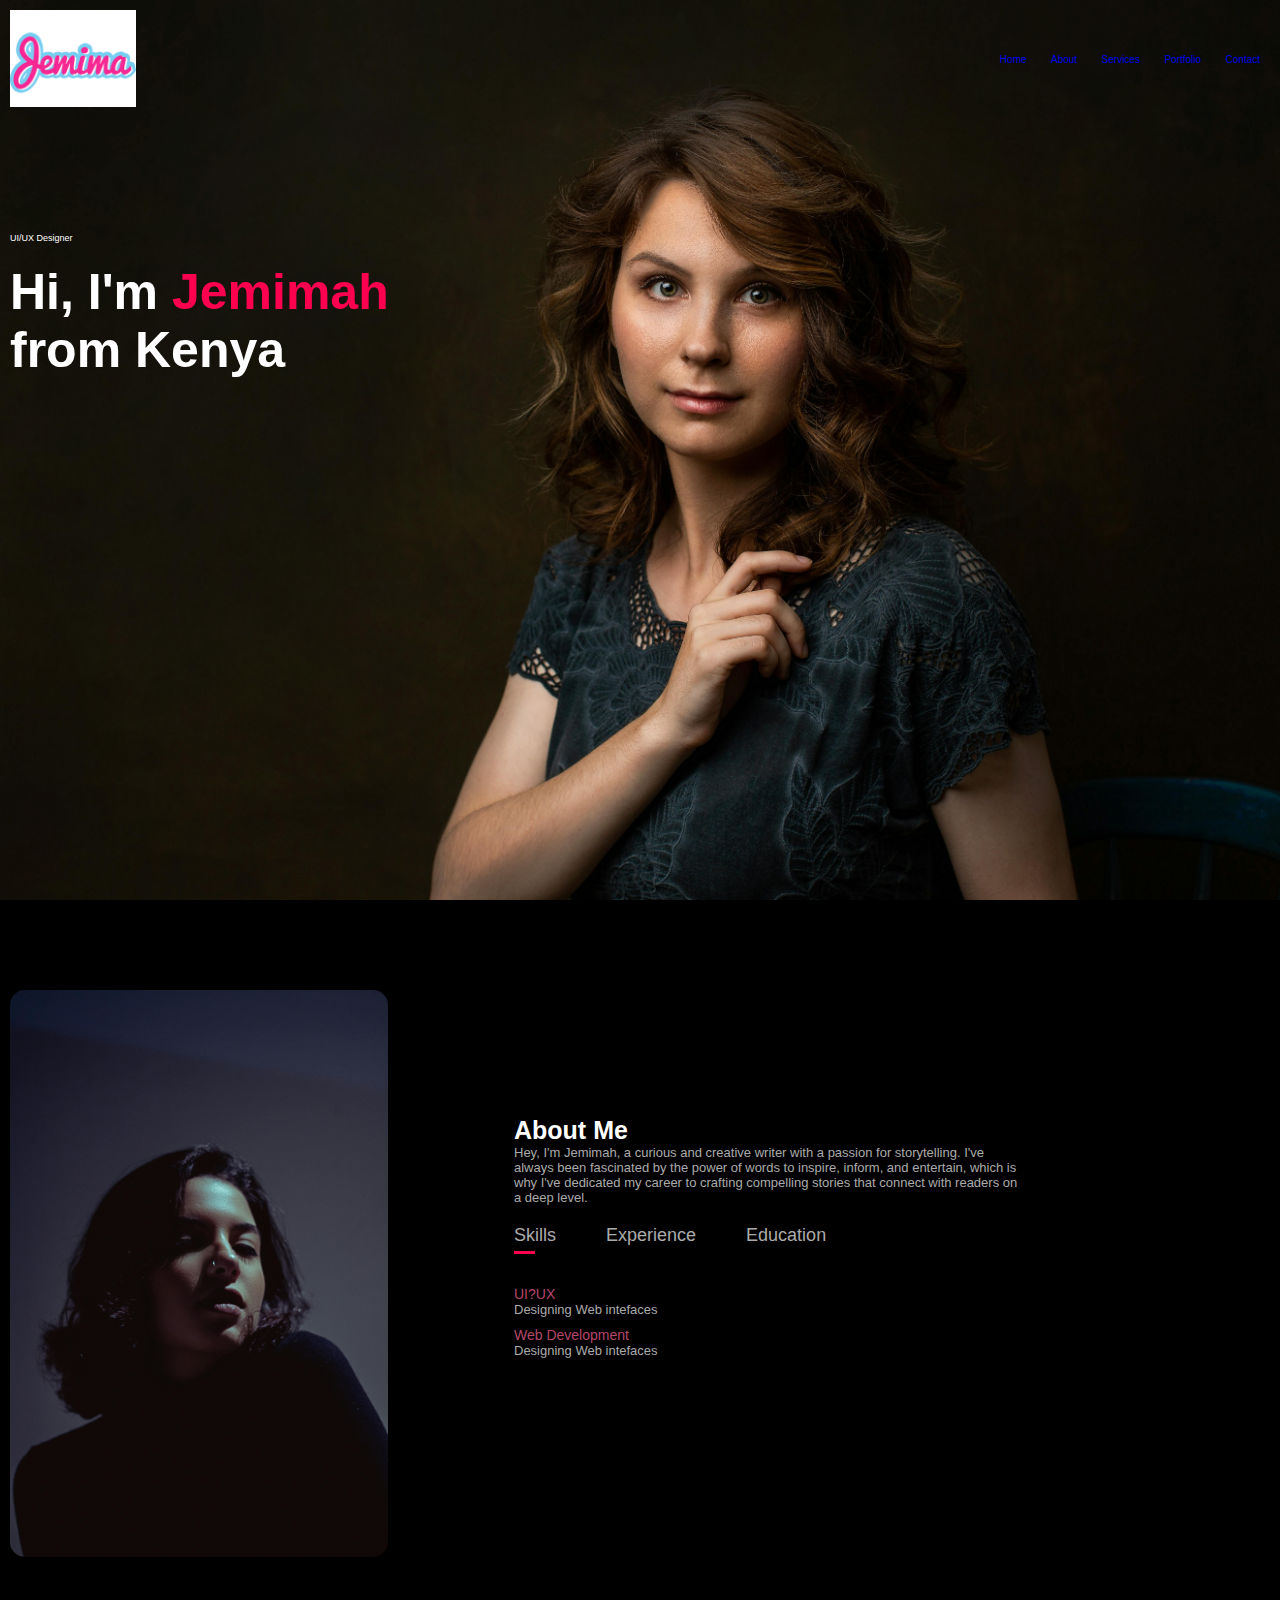
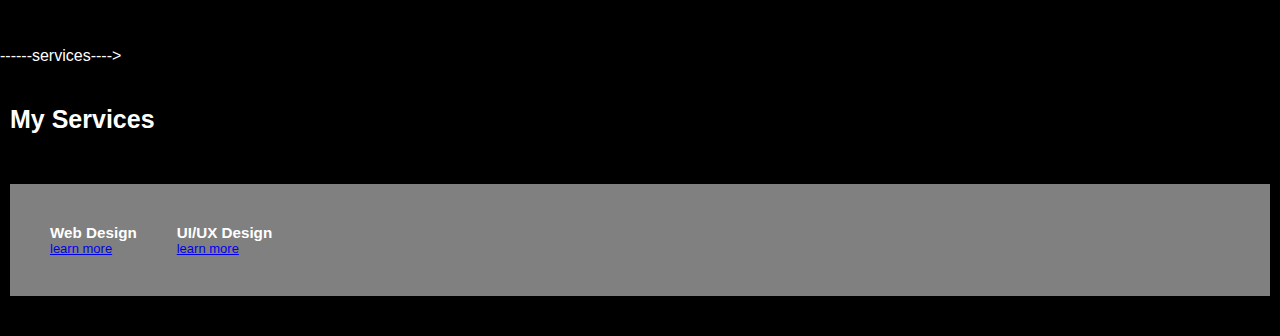
<file: index.html>
<!DOCTYPE html>
<html lang="en">
<head>
    <meta charset="UTF-8">
    <meta name="viewport" content="width=device-width, initial-scale=1.0">
    <title>Personal Portfolio</title>
    <link rel="stylesheet" href="style.css">
</head>
<body>
    <div id="header">
      <div class="container">
        <nav>
            <img src="image/jem(1).png" class="jem(1).png" width="10%">
            <ul>
                <li><a href="#">Home</a></li>
                <li><a href="#">About</a></li>
                <li><a href="#">Services</a></li>
                <li><a href="#">Portfolio</a></li>
                <li><a href="#">Contact</a></li>
            </ul>
        </nav>
        <div class="header-text">
            <p>UI/UX Designer</p>
            <h2>Hi, I'm <span>Jemimah <br></span>from Kenya</h2>
        </div>
      </div>  
    </div>
    <div id="about">
        <div class="container">
            <div class="row">
                <div class="about-col-1">
                    <img src="image/wback.jpeg" alt="" width="30%" height="15%">
                <div class="about-col-2">
                    <h3 class="sub-title">About Me</h3>
                    <p>Hey, I'm Jemimah, a curious and creative writer with a passion for storytelling. I've always been fascinated by the power of words to inspire, inform, and entertain, which is why I've dedicated my career to crafting compelling stories that connect with readers on a deep level.</p>
                      
                    <div class="tab-titles">
                        <p class="tab-links active-link" onclick="opentab('skills')">Skills</p>
                        <p class="tab-links onclick="opentab('Experience')">Experience</p>
                        <p class="tab-links" onclick="opentab('Education')">Education</p>
                    </div>
                    <div class="tab-contents active-tab" id="Skills">
                        <ul>
                            <li><span>UI?UX</span><br>Designing Web intefaces</li>
                            <li><span>Web Development</span><br>Designing Web intefaces</li>
                            
                        </ul>
                    </div>
                    <div class="tab-contents" id="Experience">
                        <ul>
                            <li><span>2024</span><br>Designing Web intefaces</li>
                            <li><span>2024</span><br>Designing Web intefaces</li>
                            
                        </ul>
                    </div>
                    <div class="tab-contents" id="Education">
                        <ul>
                            <li><span>2024</span><br>Designing Web intefaces</li>
                            <li><span>2024</span><br>Designing Web intefaces</li>
                            
                        </ul>
                    </div>
                    
                </div>
                </div>
            </div>
        </div>
    </div>
    ------services---->
    <div id="services">
        <div class="container">
            <h4 class="sub-title">My Services</h4> 
            <div class="services-list">
                <div>
                    <h3>Web Design</h3>
                    <a href="#">learn more</a>
                </div>
                <div>
                    <h3>UI/UX Design</h3>
                    <a href="#">learn more</a>
                </div>
                

            </div>
        </div>
    </div>
  <script>
    var tablinks= document.getElementsByClassName("tab-links");
    var tabcontents= document.getElementsByClassName("tab-contents");

    function opentab(tabname){
        for(tablink of tablinks){
            tablink.classList.remove("active-link");
        }
        for(tabcontents of tabcontents){
            tabcontent.classList.remove("active-tab");
        }
        event.currentTarget.classList.add("active-link");
        document.getElementById(tabname).classList.add("active-tab");
    }
  </script>  
</body>
</html>
</file>
<file: style.css>
*{
  margin: 0;
  padding: 0;
  font-family: poppins, sans-serif;
  box-sizing: border-box;
}
body{
  background-color: black;
  color: #fff;

}
#header{
  width: 100%;
  height: 100vh;
  background-image: url(image/wblock.jpeg);
  background-size: cover;
  background-position: center;
}
.container{
  padding: 10px 10px;

}
nav{
  display: flex;
  align-items: center;
  justify-content: space-between;
  flex-wrap: wrap;
}
.logo{
  width: 140px;
}
nav ul li{
  display: inline-block;
  list-style: none;
  margin: 10px 10px;
}
nav ul li a{
  text-decoration: none;
  font-size: x-small;
  position: relative;
}
nav ul li a::after{
  content: '';
  width: 0;
  height: 3px;
  background: #ff004f;
  position: absolute;
  left: 0;
  bottom: -6px;
transition: 0.05s;
}
nav ul li a:hover::after{
  width: 100%;
}
.header-text{
  margin-top: 10%;
  font-size: xx-small;
}
.header-text h2{
  font-size: 50px;
  margin-top: 20px;

}
.header-text h2 span{
color: #ff004f;
}
#about{
  padding: 80px 0;
  color: #ababab;
}
//.row{
  display: flex;
  justify-content: space-between;
  flex-wrap: wrap;
}
.about-col-1{
  flex-basis: 35%;
  display: flex;
}
.about-col-1 img{
  width: 30%;
  border-radius: 15px;
}
.about-col-2{
flex-basis: 60%;
font-size: small;
padding: 10%;

}
.sub-title{
  font-size: 25px;
  font-weight: 600;
  color: #fff;

}
.tab-titles{
  display: flex;
  margin: 20px 0 40px;
  font-size: small;
}
.tab-links{
  margin-right: 50px;
  font-size: 18px;
  font-weight: 500;
  cursor: pointer;
  position: relative;
}
.tab-links::after{
  content: '';
  width: 0;
  height: 3px;
  background: #ff004f;
  position: absolute;
  left: 0;
  bottom: -8px;
  transition: 0.5s;
}
.tab-links.active-link::after{
width: 50%;
}
.tab-contents ul li{
  list-style: none;
  margin: 10px 0;
}
.tab-contents ul li span{
  color: #b54769;
  font-size: 14px;
}
.tab-contents{
  display: none;
}
.tab-contents.active-tab{
  display: block;
}
#services{
  padding: 30px 0;
}
.services-list{
  display: grid;
  grid-template-columns: repeat(auto-fit, minmix(250px, 1fr));
  grid-gap: 40px;
  margin-top: 50px;
  display: flex;
  background-color: gray;
  padding: 40px;
  font-size: small;
  font-weight: 300;
  border-right: 10px;

}
</file>
